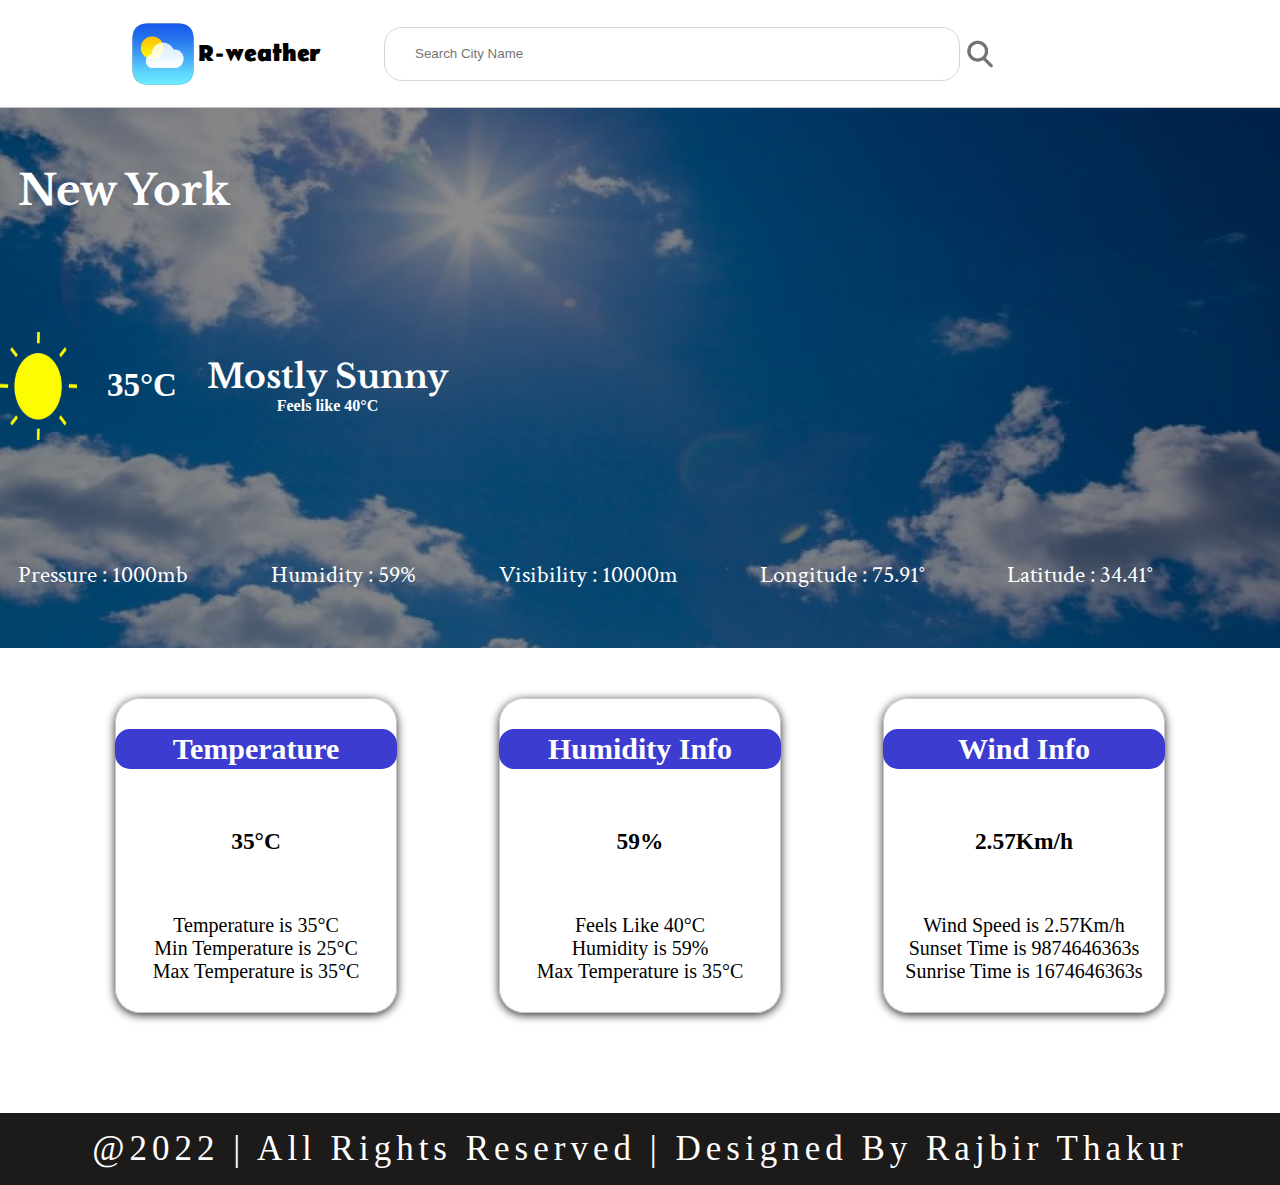
<file: index.html>
<!DOCTYPE html>
<html lang="en">
<head>
    <meta charset="UTF-8">
    <meta name="viewport" content="width=device-width, initial-scale=1.0">
    <title>Weather app</title>
    <link rel="stylesheet" href="Style.css">
    <link href="https://fonts.googleapis.com/css2?family=Belanosima&family=Crimson+Text&family=EB+Garamond:wght@500&family=Libre+Baskerville&family=Merriweather&display=swap" rel="stylesheet">

</head>
<body>
    <nav id="navbar">
        <img src="Logo.png" alt="" height="70vh" width="70vw" id="Logo">
        <h2 style="font-family: 'Belanosima', sans-serif;">R-weather</h2>
        <div class="searchbar">
            <input id="Searchbox" type="text" placeholder="Search City Name">
            <img id="Search" src="Search.png" alt="" height="40px" width="40px" style="cursor: pointer;">
        </div>
    </nav>
    <div class="invalid_ki_info">Please Enter a Valid City Name !</div>
    <section id="Section-1">
        <div class="weather">
            <img id="weatherphoto" src="ClearWeatherMain2.webp" alt="">
        </div>
        <div class="overlay"></div>
        <div class="weathercontent">
            <h2 style="font-size: 42px; font-family: 'Libre Baskerville', serif;" id="city">New York</h2>
            <div class="line1">
                <img id="weatherpng" src="ClearWeather.png" alt="">
                <h3 class="temperature" style="font-size: 33px;">35°C</h3>
                <div>
                    <h3 id="weatherdesc" style="font-family: 'Libre Baskerville', serif;">Mostly Sunny</h3>
                    <span style="display: block; text-align: center;">Feels like <span class="feels">40°C</span></span>
                </div>
            </div>
            <div class="line2">
                <div class="box">Pressure : <span id="pressure">1000</span>mb</div>
                <div class="box">Humidity : <span class="humidity">59%</span></div>
                <div class="box">Visibility : <span id="visibility">10000</span>m</div>
                <div class="box">Longitude : <span id="longitude">75.91°</span></div>
                <div class="box">Latitude : <span id="latitude">34.41°</span></div>
            </div>
        </div>
    </section>
    <section id="Section-2">
        <div class="card">
            <h2>Temperature</h2>
            <h3 class="temperature">35°C</h3>
            <div>
                <p>Temperature is <span class="temperature">35°C</span></p>
                <p>Min Temperature is <span id="MinTemp">25°C</span></p>
                <p>Max Temperature is <span class="MaxTemp">35°C</span></p>
            </div>
        </div>
        <div class="card">
            <h2>Humidity Info</h2>
            <h3 class="humidity">59%</h3>
            <div>
                <p>Feels Like <span class="feels">40°C</span></p>
                <p>Humidity is <span class="humidity">59%</span></p>
                <p>Max Temperature is <span class="MaxTemp">35°C</span></p>
            </div>
        </div>
        <div class="card">
            <h2>Wind Info</h2>
            <h3 class="wind">2.57Km/h</h3>
            <div>
                <p>Wind Speed is <span class="wind">2.57Km/h</span></p>
                <p>Sunset Time is <span id="sunset">9874646363s</span></p>
                <p>Sunrise Time is <span id="sunrise">1674646363s</span></p>
            </div>
        </div>
    </section>
    <div style="color: white; margin-top: 10px; letter-spacing: 5px; background-color: rgb(29, 26, 26); display: flex;justify-content: center; align-items: center;" id="copyright">@2022 | All Rights Reserved | Designed By Rajbir Thakur</div>
    <script src="Brain.js"></script>
</body>
</html>
</file>
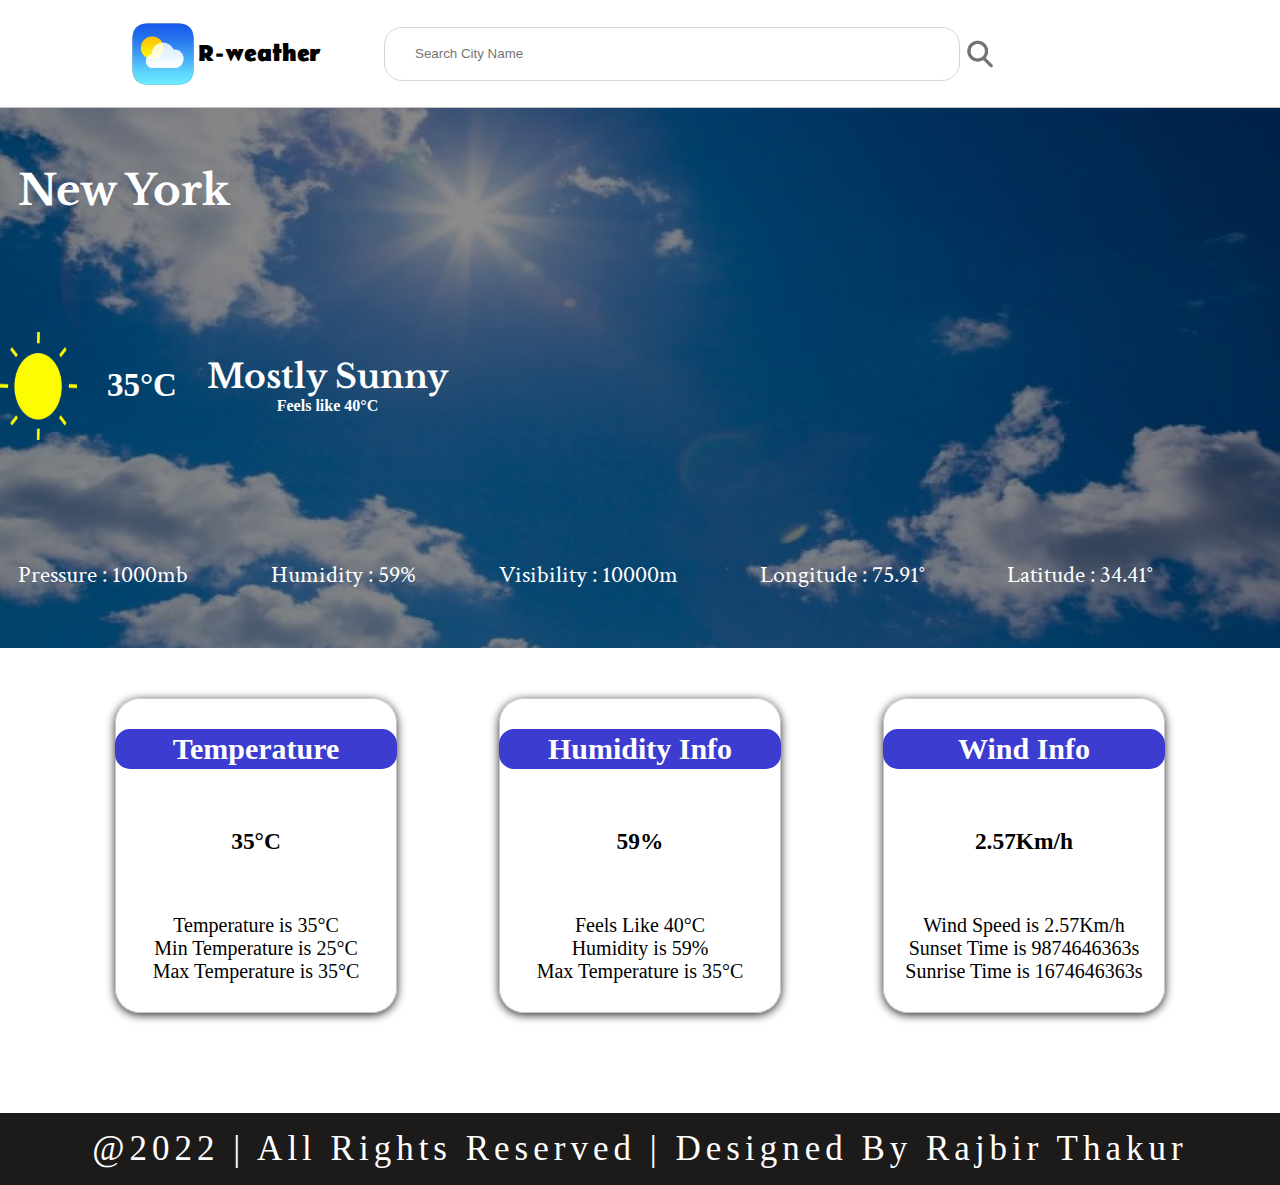
<file: Source.html>
<!DOCTYPE html>
<html lang="en">
<head>
    <meta charset="UTF-8">
    <meta name="viewport" content="width=device-width, initial-scale=1.0">
    <title>Weather app</title>
    <link rel="stylesheet" href="Style.css">
    <link href="https://fonts.googleapis.com/css2?family=Belanosima&family=Crimson+Text&family=EB+Garamond:wght@500&family=Libre+Baskerville&family=Merriweather&display=swap" rel="stylesheet">

</head>
<body>
    <nav id="navbar">
        <img src="Logo.png" alt="" height="70vh" width="70vw" id="Logo">
        <h2 style="font-family: 'Belanosima', sans-serif;">R-weather</h2>
        <div class="searchbar">
            <input id="Searchbox" type="text" placeholder="Search City Name">
            <img id="Search" src="Search.png" alt="" height="40px" width="40px" style="cursor: pointer;">
        </div>
    </nav>
    <div class="invalid_ki_info">Please Enter a Valid City Name !</div>
    <section id="Section-1">
        <div class="weather">
            <img id="weatherphoto" src="ClearWeatherMain2.webp" alt="">
        </div>
        <div class="overlay"></div>
        <div class="weathercontent">
            <h2 style="font-size: 42px; font-family: 'Libre Baskerville', serif;" id="city">New York</h2>
            <div class="line1">
                <img id="weatherpng" src="ClearWeather.png" alt="">
                <h3 class="temperature" style="font-size: 33px;">35°C</h3>
                <div>
                    <h3 id="weatherdesc" style="font-family: 'Libre Baskerville', serif;">Mostly Sunny</h3>
                    <span style="display: block; text-align: center;">Feels like <span class="feels">40°C</span></span>
                </div>
            </div>
            <div class="line2">
                <div class="box">Pressure : <span id="pressure">1000</span>mb</div>
                <div class="box">Humidity : <span class="humidity">59%</span></div>
                <div class="box">Visibility : <span id="visibility">10000</span>m</div>
                <div class="box">Longitude : <span id="longitude">75.91°</span></div>
                <div class="box">Latitude : <span id="latitude">34.41°</span></div>
            </div>
        </div>
    </section>
    <section id="Section-2">
        <div class="card">
            <h2>Temperature</h2>
            <h3 class="temperature">35°C</h3>
            <div>
                <p>Temperature is <span class="temperature">35°C</span></p>
                <p>Min Temperature is <span id="MinTemp">25°C</span></p>
                <p>Max Temperature is <span class="MaxTemp">35°C</span></p>
            </div>
        </div>
        <div class="card">
            <h2>Humidity Info</h2>
            <h3 class="humidity">59%</h3>
            <div>
                <p>Feels Like <span class="feels">40°C</span></p>
                <p>Humidity is <span class="humidity">59%</span></p>
                <p>Max Temperature is <span class="MaxTemp">35°C</span></p>
            </div>
        </div>
        <div class="card">
            <h2>Wind Info</h2>
            <h3 class="wind">2.57Km/h</h3>
            <div>
                <p>Wind Speed is <span class="wind">2.57Km/h</span></p>
                <p>Sunset Time is <span id="sunset">9874646363s</span></p>
                <p>Sunrise Time is <span id="sunrise">1674646363s</span></p>
            </div>
        </div>
    </section>
    <div style="color: white; margin-top: 10px; letter-spacing: 5px; background-color: rgb(29, 26, 26); display: flex;justify-content: center; align-items: center;" id="copyright">@2022 | All Rights Reserved | Designed By Rajbir Thakur</div>
    <script src="Brain.js"></script>
</body>
</html>
</file>
<file: Style.css>
*{
    margin: 0;
    padding: 0;
    box-sizing: border-box;
}
#navbar{
    height: 12vh;
    width: 100%;
    border-bottom: 1px solid rgb(199, 197, 197);
    display: flex;
    align-items: center;
}
#Logo{
    margin-left: 10vw;
}
.searchbar{
    height: 10vh;
    width: 50vw;
    display: flex;
    align-items: center;
    margin-left: 5vw;
}
.searchbar input{
    width: 45vw;
    height: 6vh;
    border-radius: 18px;
    border: 1px solid rgb(219, 212, 212);
    padding-left: 30px;
}
.invalid_ki_info{
    display: block;
    font-family: 'Crimson Text', serif;
    font-size: 30px;
    text-align: center;
    color: red;
    display: none;
}

#Section-1{
    height: 60vh;
    width: 100%;
    /* border: 2px solid black; */
    position: relative;
}
#Section-1 .weather{
    height: 60vh;
    width: 100%;
    /* border: 2px solid red; */
    /* background-image: url(ClearWeatherMain.webp);
    background-size: cover;
    background-repeat: no-repeat; */
}
.weather img{
    height: 60vh;
    width: 100%;
}
.overlay{
    position: absolute;
    top: 0;
    left: 0;
    height: 60vh;
    width: 100%;
    background-color: black;
    opacity: 0.45;
}
.weathercontent{
    position: absolute;
    top: 0;
    left: 0;
    height: 60vh;
    width: 100%;
    /* border: 2px solid red; */
    display: flex;
    flex-direction: column;
    justify-content: space-around;
    color: #fff;
    font-weight: bolder;
}
#city{
    padding-left: 18px;
}
.line1{
    width: 35vw;
    height: 13vh;
    /* border: 1px solid green; */
    display: flex;
    align-items: center;
    justify-content: space-between;
}
.line1 img{
    height: 12vh;
    width: 6vw;
}
#weatherdesc{
    font-size: 33px;
}
.line2{
    height: 4vh;
    width: 90vw;
    /* border: 1px solid purple; */
    display: flex;
    align-items: center;
    justify-content: space-between;
    padding-left: 18px;
    font-weight: 300;
}
.box{
    font-size: 24px;
    font-family: 'Crimson Text', serif;
}


#Section-2{
    width: 100%;
    height: 45vh;
    /* border: 1px solid red; */
    display: grid;
    grid-template-columns: repeat(3,22vw);
    justify-content: center;
    column-gap: 8vw;
    margin-top: 50px;
}
.card{
    height: 35vh;
    width: 22vw;
    border: 1px solid rgb(204, 199, 199);
    border-radius: 25px;
    display: flex;
    flex-direction: column;
    align-items: center;
    justify-content: space-around;
    font-size: 20px;
    box-shadow: 0 2px 10px rgb(40, 40, 40);
    
}
.card h2{
    background-color: rgb(60, 60, 209, 1);
    color: #fff;
    width: 22vw;
    text-align: center;
    padding: 3px;
    border-radius: 15px;
}
.card div p{
    text-align: center;
}
#copyright{
    height: 8vh;
    font-size: 35px;
}

@media screen and (max-width: 1120px) {
    .line1{
        width: 37vw;
    }
}
@media screen and (max-width: 1028px) {
    .line1{
        width: 39vw;
    }
}
@media screen and (max-width: 950px) {
    .line1{
        flex-direction: column;
        align-items: flex-start;
        height: 30vh;
    }
    .line2{
        flex-direction: column;
        align-items: flex-start;
        padding-left: 0;
        height: 30vh;
    }
    #city{
        padding-left: 0;
    }
    #Section-1, .weather, .overlay, .weathercontent, .weather img{
        height: 90vh;
    }
    .weathercontent{
        justify-content: space-between;
    }
    #copyright{
        height: 12vh;
    }
    #Logo{
        margin-left: 0;
    }
    .card{
        height: 40vh;
    }
}
@media screen and (max-width: 800px) {
    .line1 img{
        width: 8vw;
    }
}
@media screen and (max-width: 865px) {
    .card{
        font-size: 15px;
    }
}
@media screen and (max-width: 655px) {
    .card{
        font-size: 10px;
        height: 28vh;
    }
}
@media screen and (max-width: 600px) {
    .line1{
        height: 35vh;
    }
    .line2{
        height: 35vh;
    }
    #Section-1, .weather, .overlay, .weathercontent, .weather img{
        height: 100vh;
    }
    #copyright{
        font-size: 20px;
    }
    #weatherdesc{
        font-size: 25px;
    }
}
@media screen and (max-width: 455px) {
    #weatherdesc{
        font-size: 18px;
    }
    .card{
        height: 32vh;
        width: 25vw;
    }
    .line1 img{
        width: 14vw;
    }
}
</file>
